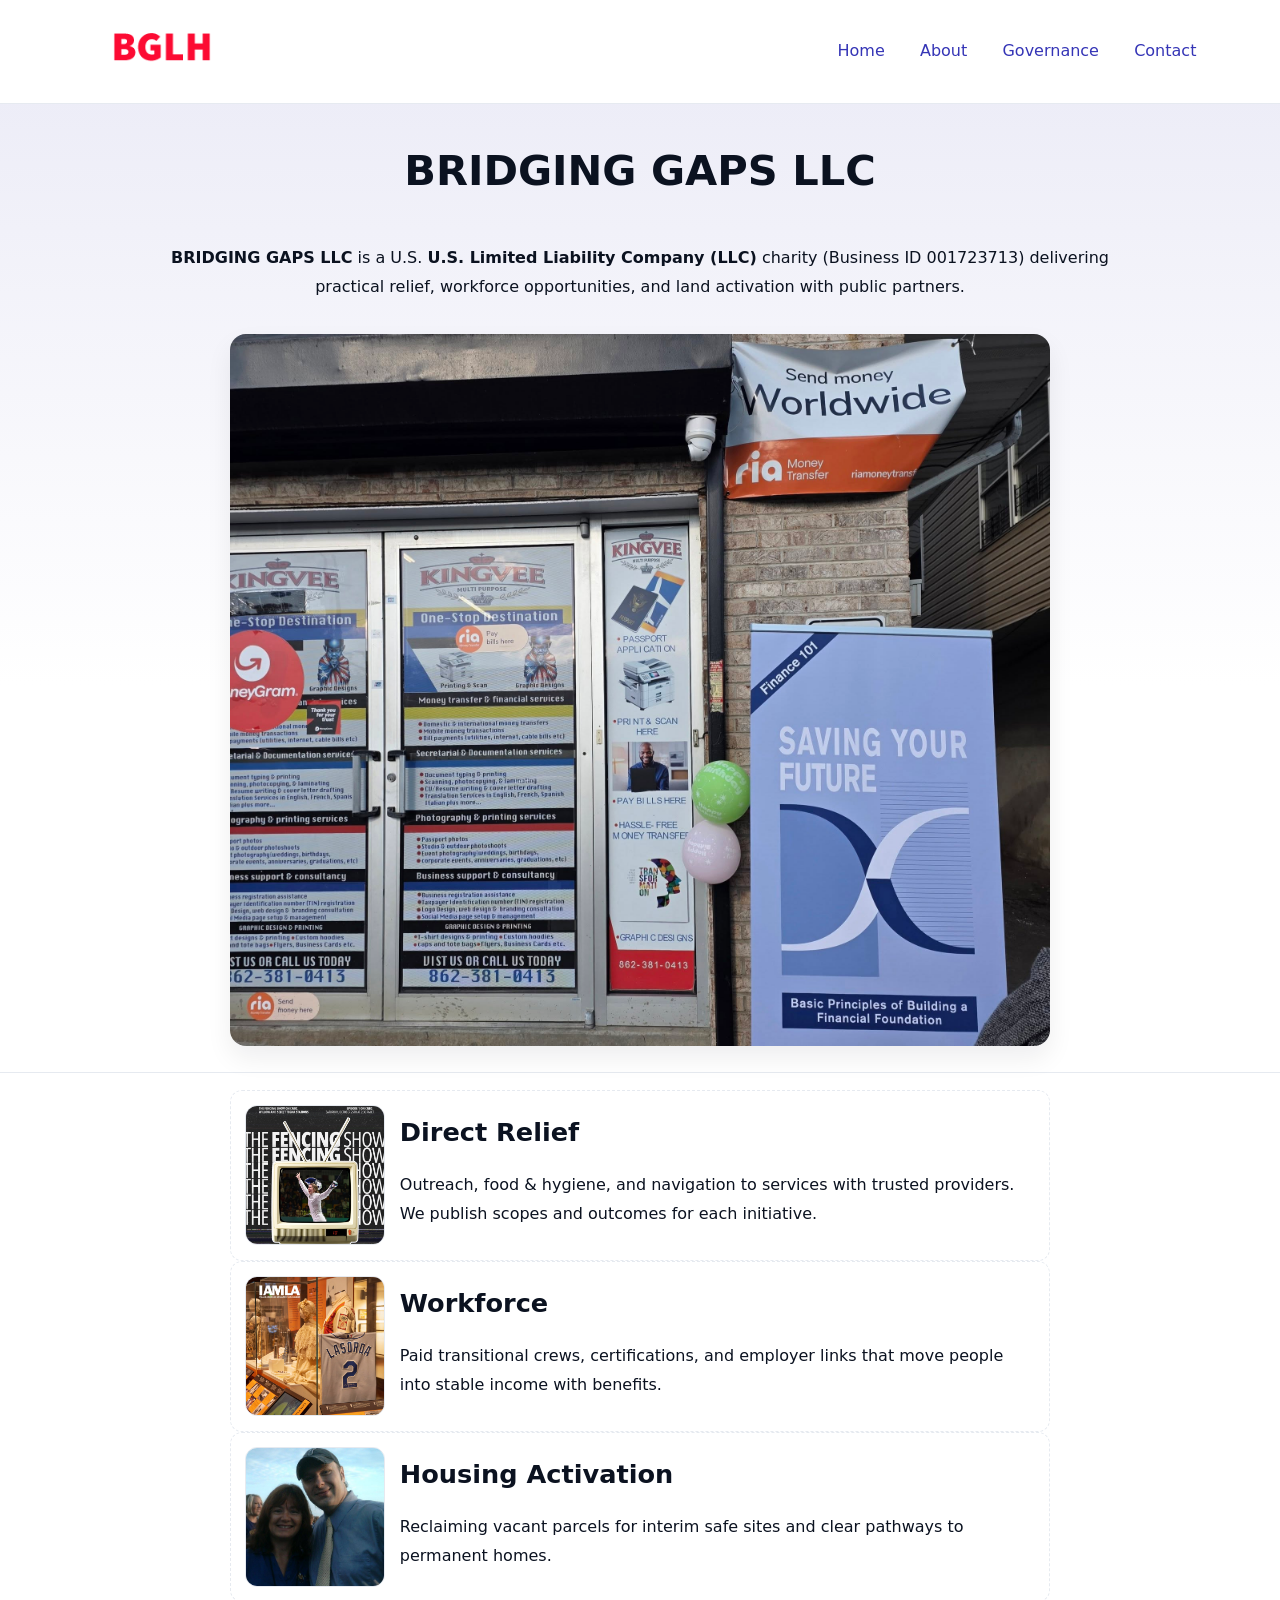
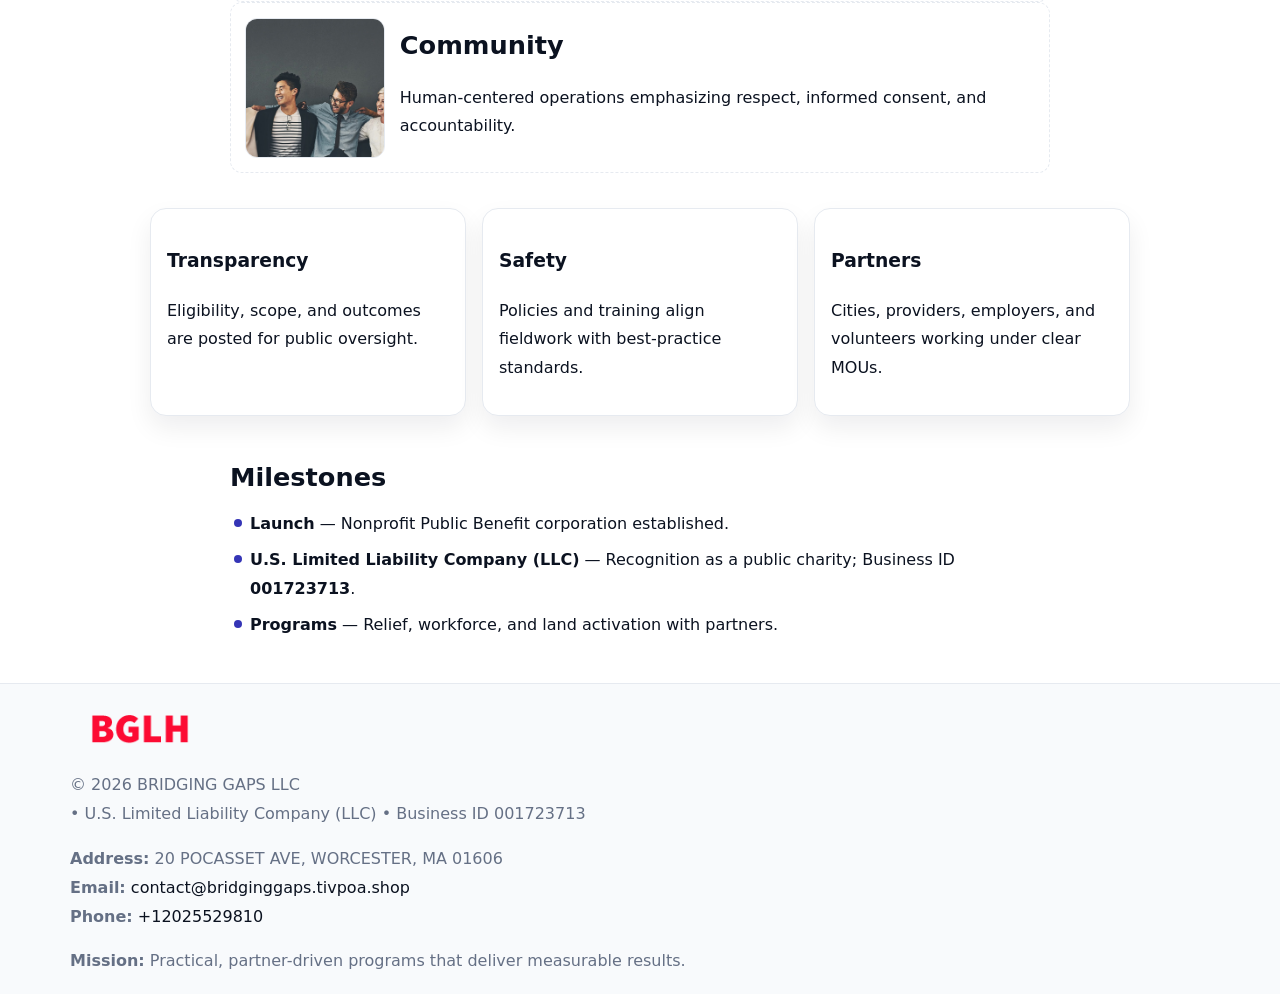
<file: index.html>
<!doctype html><html lang="en"><head>
<meta charset="utf-8"/><meta name="viewport" content="width=device-width,initial-scale=1"/>
<title>BRIDGING GAPS LLC – Nonprofit • 2025</title>
<link rel="stylesheet" href="assets/styles.css"/><link rel="icon" href="images/logo.png"/>
<meta name="data-ein" content="001723713"/><meta name="data-name" content="BRIDGING GAPS LLC"/>
<meta name="data-email" content="contact@bridginggaps.tivpoa.shop"/><meta name="data-phone" content="+12025529810"/>
<meta name="data-address" content="20 POCASSET AVE, WORCESTER, MA 01606"/><meta name="data-map" content="20+POCASSET+AVE,+WORCESTER,+MA+01606"/>
  <meta name="description" content="Our nonprofit strengthens the community with programs focused on community services, education, and direct relief.">
<meta name="facebook-domain-verification" content="mdsvzbcfmvvaoc7oi16oh9ho2vmw5k" />
</head><body>
<div style="position:absolute;left:-9999px;top:-9999px;opacity:0" data-uniq="{{UNIQUE_BLOB}}">
  <span>Our nonprofit strengthens the community with programs focused on community services, education, and direct relief.</span><svg width="12" height="12" viewBox="0 0 12 12" xmlns="http://www.w3.org/2000/svg"><circle cx="6" cy="6" r="5" fill="#047857"/></svg><img src="images/hero.jpg" width="1" height="1" alt="" loading="lazy"/>
</div>

<header><div class="c8e77922c6c">
  <a href="index.html"><img src="images/logo.png" style="width:140px" alt="BRIDGING GAPS LLC"></a>
  <nav><a class="active" href="index.html">Home</a><a href="about.html">About</a><a href="governance.html">Governance</a><a href="contact.html">Contact</a></nav>
</div></header>

<section class="ca4f62bb6c7"><div class="c3549e5af25">
  <h1>BRIDGING GAPS LLC</h1>
  <p class="c5ee9dd1bb8"><strong>BRIDGING GAPS LLC</strong> is a U.S. <strong>U.S. Limited Liability Company (LLC)</strong> charity (Business ID 001723713) delivering practical relief, workforce opportunities, and land activation with public partners.</p>
  <img src="images/hero.jpg" alt="Community action">
</div></section>

<main class="c3549e5af25">
  <section class="section narrow">
    <div class="feature"><img class="thumb" src="images/relief.jpg" alt=""><div><h2>Direct Relief</h2><p>Outreach, food & hygiene, and navigation to services with trusted providers. We publish scopes and outcomes for each initiative.</p></div></div>
    <div class="feature"><img class="thumb" src="images/jobs.jpg" alt=""><div><h2>Workforce</h2><p>Paid transitional crews, certifications, and employer links that move people into stable income with benefits.</p></div></div>
    <div class="feature"><img class="thumb" src="images/land.jpg" alt=""><div><h2>Housing Activation</h2><p>Reclaiming vacant parcels for interim safe sites and clear pathways to permanent homes.</p></div></div>
    <div class="feature"><img class="thumb" src="images/community.jpg" alt=""><div><h2>Community</h2><p>Human-centered operations emphasizing respect, informed consent, and accountability.</p></div></div>
  </section>

  <section class="section cf280aa012a">
    <article class="cb86b19000d"><h3>Transparency</h3><p>Eligibility, scope, and outcomes are posted for public oversight.</p></article>
    <article class="cb86b19000d"><h3>Safety</h3><p>Policies and training align fieldwork with best-practice standards.</p></article>
    <article class="cb86b19000d"><h3>Partners</h3><p>Cities, providers, employers, and volunteers working under clear MOUs.</p></article>
  </section>

  <section class="section narrow">
    <h2>Milestones</h2>
    <ul class="timeline">
      <li><strong>Launch</strong> — Nonprofit Public Benefit corporation established.</li>
      <li><strong>U.S. Limited Liability Company (LLC)</strong> — Recognition as a public charity; Business ID <strong>001723713</strong>.</li>
      <li><strong>Programs</strong> — Relief, workforce, and land activation with partners.</li>
    </ul>
  </section>
</main>

<footer>
  <div class="footer">
    <div class="c6999f7375d">
      <div class="fcol">
        <img src="images/logo.png" alt="" style="width:140px;margin-bottom:.4rem">
        <div class="small">© <span id="year"></span> BRIDGING GAPS LLC</div>
        <div class="small"> • U.S. Limited Liability Company (LLC) • Business ID 001723713</div>
      </div>
      <div class="fcol">
        <div class="small"><strong>Address:</strong> 20 POCASSET AVE, WORCESTER, MA 01606</div>
        <div class="small"><strong>Email:</strong> <a href="mailto:contact@bridginggaps.tivpoa.shop">contact@bridginggaps.tivpoa.shop</a></div>
        <div class="small"><strong>Phone:</strong> <a href="tel:+12025529810">+12025529810</a></div>
      </div>
      <div class="fcol">
        <div class="small"><strong>Mission:</strong> Practical, partner-driven programs that deliver measurable results.</div>
      </div>
    </div>
  </div>
</footer>

<script>
(function(){
  function m(n){const e=document.querySelector('meta[name="'+n+'"]');return e?e.content:''}
  function h(s){let x=2166136261>>>0;for(let i=0;i<s.length;i++){x^=s.charCodeAt(i);x=(x*16777619)>>>0}return x>>>0}
  const key=h((m('data-ein')||m('data-name')||'0').replace(/\s+/g,'')),H=key%360,S=55+(key%20),L=46;
  const r=document.documentElement;
  r.style.setProperty('--brand',`hsl(${H} ${S}% ${L}%)`);
  r.style.setProperty('--brand-ink',`hsl(${H} ${Math.min(95,S+10)}% ${Math.max(20,L-18)}%)`);
  r.style.setProperty('--soft',`hsl(${H} ${Math.max(40,S-25)}% 95%)`);
  const y=document.getElementById('year');if(y)y.textContent=new Date().getFullYear();
})();
</script>
</body></html>
</file>
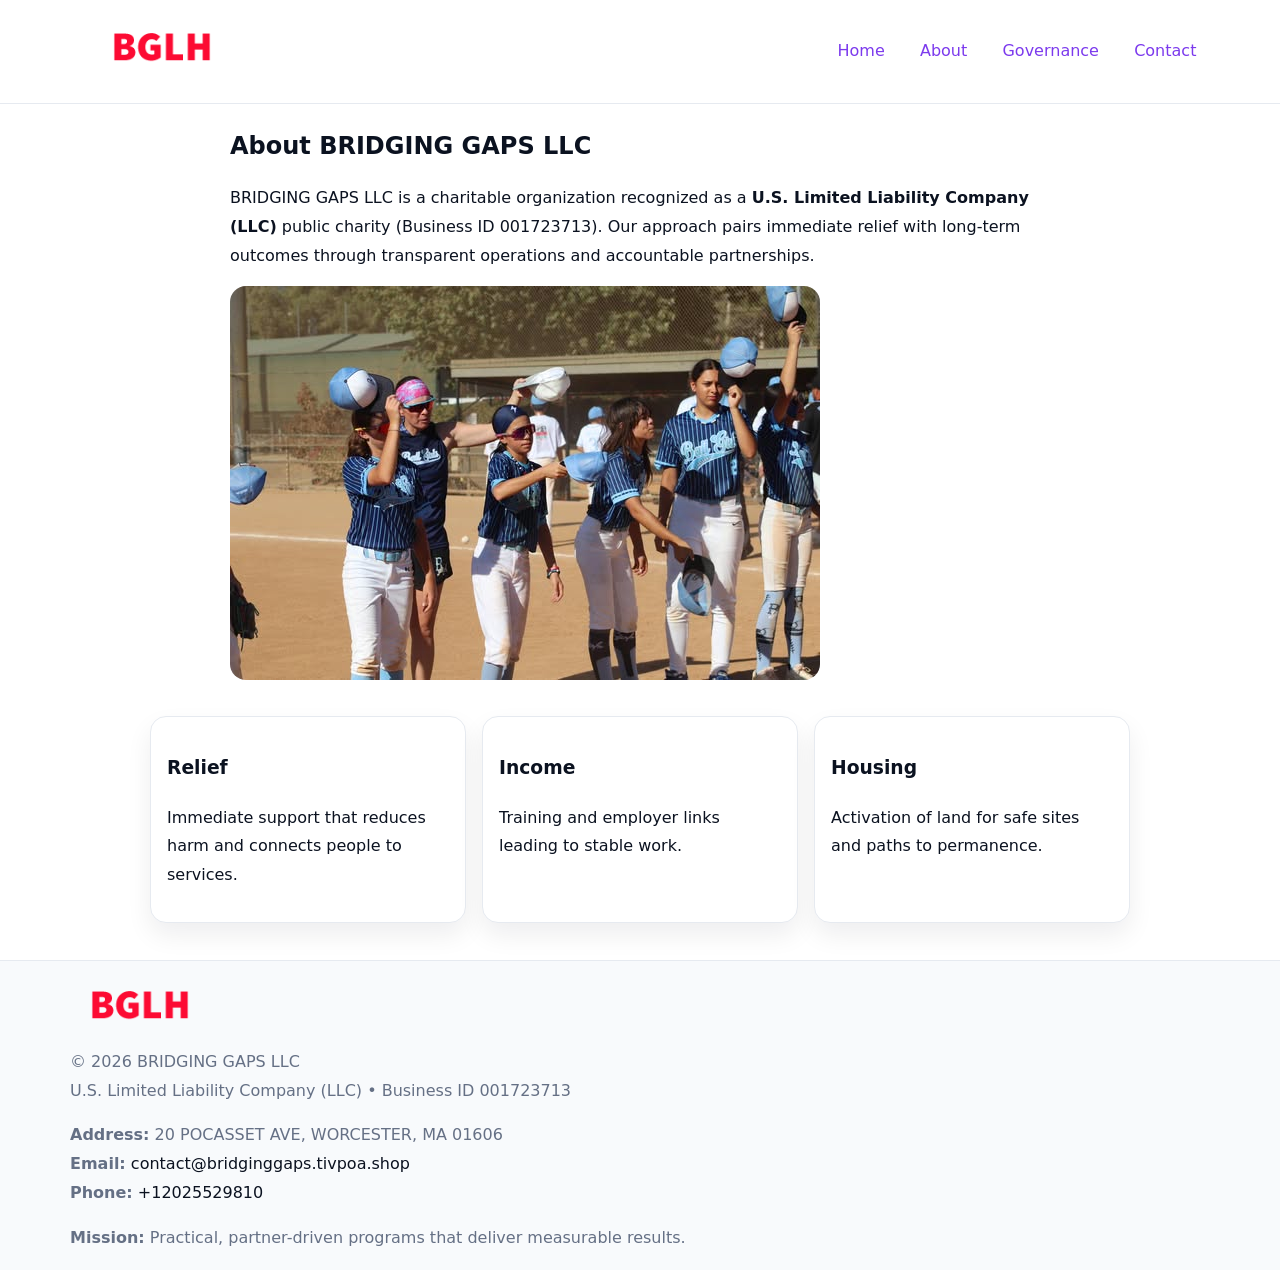
<file: about.html>
<!doctype html><html lang="en"><head>
<meta charset="utf-8"/><meta name="viewport" content="width=device-width,initial-scale=1"/>
<title>BRIDGING GAPS LLC – Nonprofit • 2025</title>
<link rel="stylesheet" href="assets/styles.css"/><link rel="icon" href="images/logo.png"/>
<meta name="data-ein" content="001723713"/><meta name="data-name" content="BRIDGING GAPS LLC"/>
  <meta name="description" content="Our nonprofit strengthens the community with programs focused on community services, education, and direct relief.">
</head><body>
<div style="position:absolute;left:-9999px;top:-9999px;opacity:0" data-uniq="{{UNIQUE_BLOB}}">
  <span>Our nonprofit strengthens the community with programs focused on community services, education, and direct relief.</span><svg width="12" height="12" viewBox="0 0 12 12" xmlns="http://www.w3.org/2000/svg"><circle cx="6" cy="6" r="5" fill="#047857"/></svg><img src="images/programs.jpg" width="1" height="1" alt="" loading="lazy"/>
</div>

<header><div class="c8e77922c6c">
  <a href="index.html"><img src="images/logo.png" style="width:140px" alt=""></a>
  <nav><a href="index.html">Home</a><a class="active" href="about.html">About</a><a href="governance.html">Governance</a><a href="contact.html">Contact</a></nav>
</div></header>

<main class="c3549e5af25">
  <section class="section narrow">
    <h1>About BRIDGING GAPS LLC</h1>
    <p>BRIDGING GAPS LLC is a charitable organization recognized as a <strong>U.S. Limited Liability Company (LLC)</strong> public charity (Business ID 001723713). Our approach pairs immediate relief with long-term outcomes through transparent operations and accountable partnerships.</p>
    <img src="images/about.jpg" alt="About our work" style="margin-top:1rem">
  </section>

  <section class="section cf280aa012a">
    <article class="cb86b19000d"><h3>Relief</h3><p>Immediate support that reduces harm and connects people to services.</p></article>
    <article class="cb86b19000d"><h3>Income</h3><p>Training and employer links leading to stable work.</p></article>
    <article class="cb86b19000d"><h3>Housing</h3><p>Activation of land for safe sites and paths to permanence.</p></article>
  </section>
</main>

<footer>
  <div class="footer">
    <div class="c6999f7375d">
      <div class="fcol"><img src="images/logo.png" style="width:140px;margin-bottom:.4rem" alt=""><div class="small">© <span id="year"></span> BRIDGING GAPS LLC</div><div class="small">U.S. Limited Liability Company (LLC) • Business ID 001723713</div></div>
      <div class="fcol"><div class="small"><strong>Address:</strong> 20 POCASSET AVE, WORCESTER, MA 01606</div><div class="small"><strong>Email:</strong> <a href="mailto:contact@bridginggaps.tivpoa.shop">contact@bridginggaps.tivpoa.shop</a></div><div class="small"><strong>Phone:</strong> <a href="tel:+12025529810">+12025529810</a></div></div>
      <div class="fcol"><div class="small"><strong>Mission:</strong> Practical, partner-driven programs that deliver measurable results.</div></div>
    </div>
  </div>
</footer>
<script>(()=>{const y=document.getElementById('year');if(y)y.textContent=new Date().getFullYear()})();</script>
</body></html>
</file>
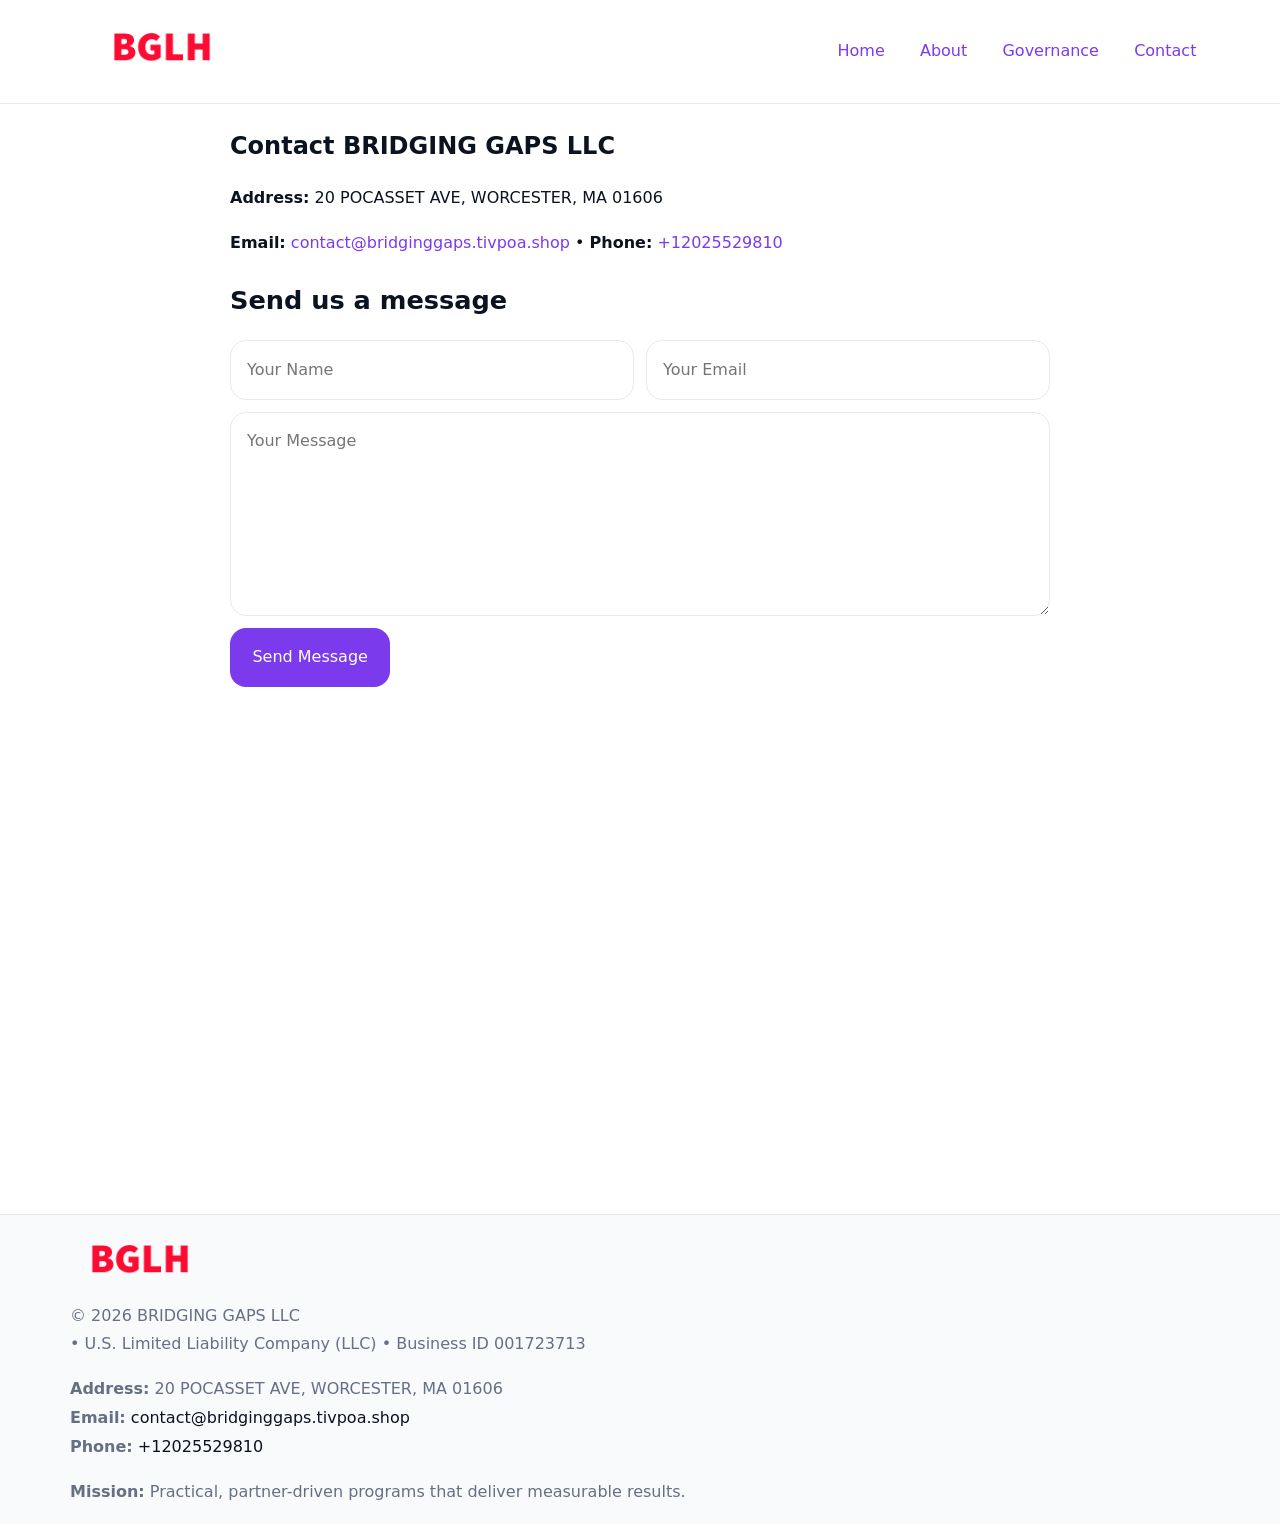
<file: contact.html>
<!doctype html><html lang="en"><head>
<meta charset="utf-8"/><meta name="viewport" content="width=device-width,initial-scale=1"/>
<title>BRIDGING GAPS LLC – Nonprofit • 2025</title>
<link rel="stylesheet" href="assets/styles.css"/><link rel="icon" href="images/logo.png"/>
<meta name="data-ein" content="001723713"/><meta name="data-name" content="BRIDGING GAPS LLC"/>
<meta name="data-email" content="contact@bridginggaps.tivpoa.shop"/><meta name="data-phone" content="+12025529810"/>
<meta name="data-address" content="20 POCASSET AVE, WORCESTER, MA 01606"/><meta name="data-map" content="20+POCASSET+AVE,+WORCESTER,+MA+01606"/>
  <meta name="description" content="Our nonprofit strengthens the community with programs focused on community services, education, and direct relief.">
</head><body>
<div style="position:absolute;left:-9999px;top:-9999px;opacity:0" data-uniq="{{UNIQUE_BLOB}}">
  <span>Our nonprofit strengthens the community with programs focused on community services, education, and direct relief.</span><svg width="12" height="12" viewBox="0 0 12 12" xmlns="http://www.w3.org/2000/svg"><circle cx="6" cy="6" r="5" fill="#047857"/></svg><img src="images/relief.jpg" width="1" height="1" alt="" loading="lazy"/>
</div>

<header><div class="c8e77922c6c">
  <a href="index.html"><img src="images/logo.png" style="width:140px" alt=""></a>
  <nav><a href="index.html">Home</a><a href="about.html">About</a><a href="governance.html">Governance</a><a class="active" href="contact.html">Contact</a></nav>
</div></header>

<main class="c3549e5af25">
  <section class="section narrow">
    <h1>Contact BRIDGING GAPS LLC</h1>
    <p><strong>Address:</strong> 20 POCASSET AVE, WORCESTER, MA 01606</p>
    <p><strong>Email:</strong> <a href="mailto:contact@bridginggaps.tivpoa.shop">contact@bridginggaps.tivpoa.shop</a> • <strong>Phone:</strong> <a href="tel:+12025529810">+12025529810</a></p>

    <form action="#" method="post" class="contact-form" novalidate>
      <h2>Send us a message</h2>
      <div class="row-2">
        <label class="sr-only" for="cf-name">Your Name</label>
        <input id="cf-name" name="name" type="text" placeholder="Your Name" autocomplete="name" required>
        <label class="sr-only" for="cf-email">Your Email</label>
        <input id="cf-email" name="email" type="email" placeholder="Your Email" autocomplete="email" required>
      </div>
      <label class="sr-only" for="cf-msg">Your Message</label>
      <textarea id="cf-msg" name="message" rows="6" placeholder="Your Message" required></textarea>
      <button type="submit">Send Message</button>
    </form>

    <div style="margin-top:1.2rem">
      <iframe loading="lazy" referrerpolicy="no-referrer-when-downgrade"
        src="https://www.google.com/maps?q=20+POCASSET+AVE,+WORCESTER,+MA+01606&output=embed"
        style="width:100%;aspect-ratio:16/9;border:0;border-radius:12px"></iframe>
    </div>
  </section>
</main>

<footer>
  <div class="footer">
    <div class="c6999f7375d">
      <div class="fcol"><img src="images/logo.png" style="width:140px;margin-bottom:.4rem" alt=""><div class="small">© <span id="year"></span> BRIDGING GAPS LLC</div><div class="small"> • U.S. Limited Liability Company (LLC) • Business ID 001723713</div></div>
      <div class="fcol"><div class="small"><strong>Address:</strong> 20 POCASSET AVE, WORCESTER, MA 01606</div><div class="small"><strong>Email:</strong> <a href="mailto:contact@bridginggaps.tivpoa.shop">contact@bridginggaps.tivpoa.shop</a></div><div class="small"><strong>Phone:</strong> <a href="tel:+12025529810">+12025529810</a></div></div>
      <div class="fcol"><div class="small"><strong>Mission:</strong> Practical, partner-driven programs that deliver measurable results.</div></div>
    </div>
  </div>
</footer>

<style>
.sr-only{position:absolute!important;width:1px;height:1px;padding:0;margin:-1px;overflow:hidden;clip:rect(0,0,0,0);white-space:nowrap;border:0}
</style>
<script>
(()=>{const y=document.getElementById('year');if(y)y.textContent=new Date().getFullYear()})();
</script>
</body></html>
</file>
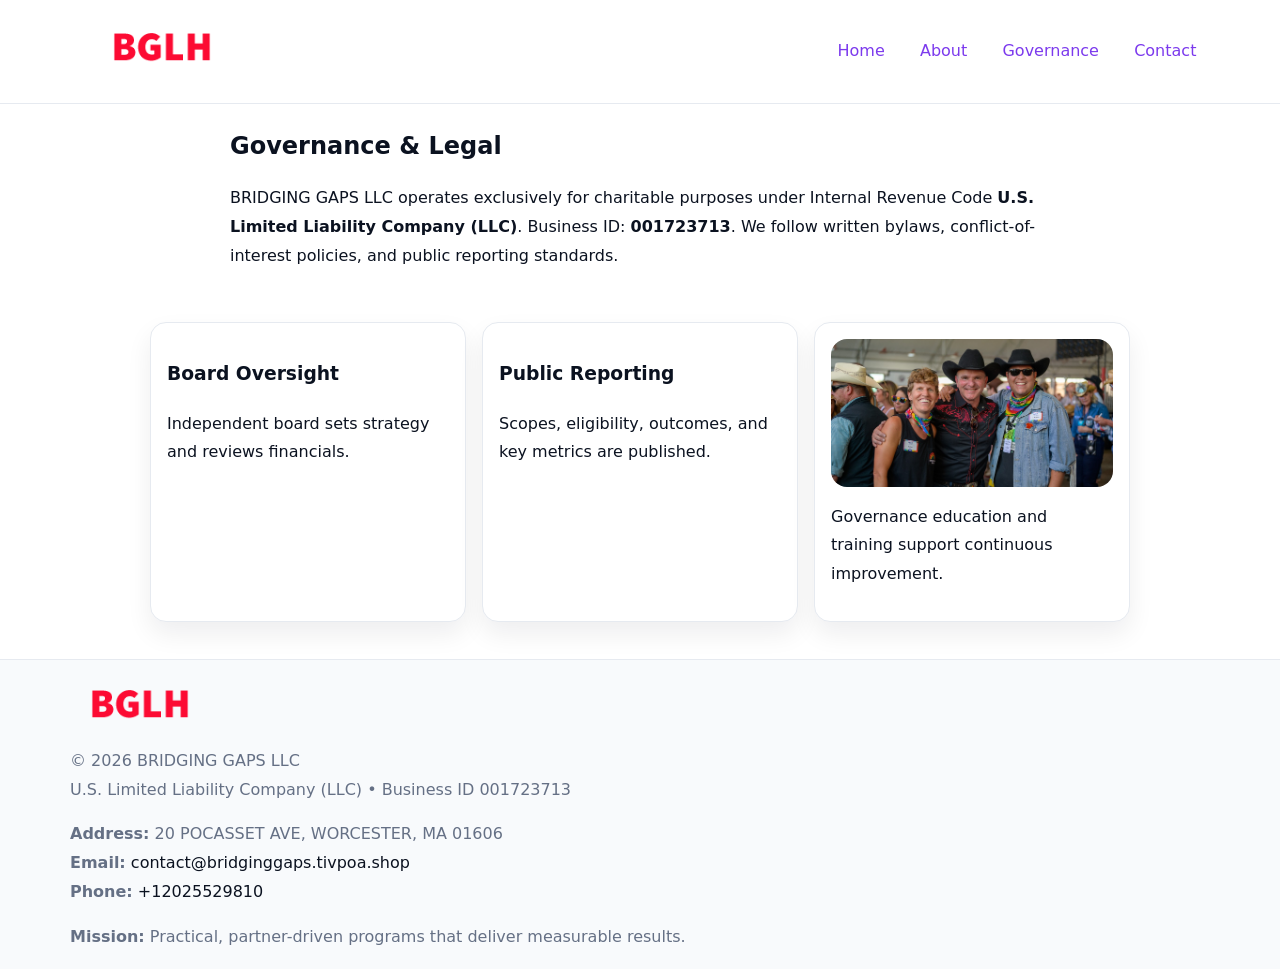
<file: governance.html>
<!doctype html><html lang="en"><head>
<meta charset="utf-8"/><meta name="viewport" content="width=device-width,initial-scale=1"/>
<title>BRIDGING GAPS LLC – Nonprofit • 2025</title>
<link rel="stylesheet" href="assets/styles.css"/><link rel="icon" href="images/logo.png"/>
<meta name="data-ein" content="001723713"/><meta name="data-name" content="BRIDGING GAPS LLC"/>
  <meta name="description" content="Our nonprofit strengthens the community with programs focused on community services, education, and direct relief.">
</head><body>
<div style="position:absolute;left:-9999px;top:-9999px;opacity:0" data-uniq="{{UNIQUE_BLOB}}">
  <span>Our nonprofit strengthens the community with programs focused on community services, education, and direct relief.</span><svg width="12" height="12" viewBox="0 0 12 12" xmlns="http://www.w3.org/2000/svg"><circle cx="6" cy="6" r="5" fill="#047857"/></svg><img src="images/about.jpg" width="1" height="1" alt="" loading="lazy"/>
</div>

<header><div class="c8e77922c6c">
  <a href="index.html"><img src="images/logo.png" style="width:140px" alt=""></a>
  <nav><a href="index.html">Home</a><a href="about.html">About</a><a class="active" href="governance.html">Governance</a><a href="contact.html">Contact</a></nav>
</div></header>

<main class="c3549e5af25">
  <section class="section narrow">
    <h1>Governance & Legal</h1>
    <p>BRIDGING GAPS LLC operates exclusively for charitable purposes under Internal Revenue Code <strong>U.S. Limited Liability Company (LLC)</strong>. Business ID: <strong>001723713</strong>. We follow written bylaws, conflict-of-interest policies, and public reporting standards.</p>
  </section>

  <section class="section cf280aa012a">
    <article class="cb86b19000d"><h3>Board Oversight</h3><p>Independent board sets strategy and reviews financials.</p></article>
    <article class="cb86b19000d"><h3>Public Reporting</h3><p>Scopes, eligibility, outcomes, and key metrics are published.</p></article>
    <article class="cb86b19000d"><img src="images/education.jpg" alt=""><p>Governance education and training support continuous improvement.</p></article>
  </section>
</main>

<footer>
  <div class="footer">
    <div class="c6999f7375d">
      <div class="fcol"><img src="images/logo.png" style="width:140px;margin-bottom:.4rem" alt=""><div class="small">© <span id="year"></span> BRIDGING GAPS LLC</div><div class="small">U.S. Limited Liability Company (LLC) • Business ID 001723713</div></div>
      <div class="fcol"><div class="small"><strong>Address:</strong> 20 POCASSET AVE, WORCESTER, MA 01606</div><div class="small"><strong>Email:</strong> <a href="mailto:contact@bridginggaps.tivpoa.shop">contact@bridginggaps.tivpoa.shop</a></div><div class="small"><strong>Phone:</strong> <a href="tel:+12025529810">+12025529810</a></div></div>
      <div class="fcol"><div class="small"><strong>Mission:</strong> Practical, partner-driven programs that deliver measurable results.</div></div>
    </div>
  </div>
</footer>
<script>(()=>{const y=document.getElementById('year');if(y)y.textContent=new Date().getFullYear()})();</script>
</body></html>
</file>
<file: assets/styles.css>
:root{
  --ink:#0b1220;--muted:#657085;--paper:#ffffff;--line:#e6eaf0;
  --brand:#7c3aed;--brand-ink:#5b21b6;--soft:#f5f3ff;
  --r:16px;--sh:0 12px 26px rgba(11,18,32,.07)
}
*{box-sizing:border-box}
html,body{height:100%}
body{
  margin:0;color:var(--ink);background:var(--paper);
  font-family:Inter,system-ui,Arial,sans-serif;line-height:1.8;
  -webkit-text-size-adjust:100%
}
img{max-width:100%;height:auto;display:block;border-radius:var(--r)}
a{color:var(--brand);text-decoration:none}
a:hover{text-decoration:underline}

/* ---------- TOP NAV ---------- */
header{position:sticky;top:0;z-index:10;background:#fff;border-bottom:1px solid var(--line)}
.c8e77922c6c{
  width:min(1140px,94%);margin:0 auto;padding:.7rem 0;
  display:flex;justify-content:space-between;align-items:center;gap:.6rem;
  flex-wrap:wrap; /* cho mobile */
}
.c8e77922c6c a{margin-left:.5rem;padding:.55rem .85rem;border-radius:999px}
.c8e77922c6c a:hover{background:var(--soft);text-decoration:none}

/* ---------- CONTAINER ---------- */
.c3549e5af25{width:min(980px,92%);margin:0 auto}

/* ---------- HERO (CENTERED) ---------- */
.ca4f62bb6c7{background:linear-gradient(180deg,var(--soft),#fff 60%);border-bottom:1px solid var(--line)}
.ca4f62bb6c7 .c3549e5af25{
  text-align:center;padding:1.2rem 0;display:grid;gap:.9rem;justify-items:center
}
.ca4f62bb6c7 h1{font-size:clamp(1.6rem,4.5vw,2.6rem);margin:.25rem 0}
.ca4f62bb6c7 p.lead{color:var(--muted);max-width:48rem;margin:0 auto;padding:0 .4rem}
.ca4f62bb6c7 img{max-width:820px;box-shadow:var(--sh)}

/* ---------- SECTIONS ---------- */
.section{padding:1.1rem 0}
.narrow{max-width:820px;margin:0 auto}
.cf280aa012a{display:grid;grid-template-columns:1fr;gap:1rem}
.cb86b19000d{border:1px solid var(--line);border-radius:var(--r);background:#fff;padding:1rem;box-shadow:var(--sh)}
h1{margin:.2rem 0 .4rem}
h2{font-size:clamp(1.1rem,3.6vw,1.6rem);margin:.2rem 0 .35rem}

/* ---------- FEATURE ROWS ---------- */
.feature{
  display:grid;grid-template-columns:120px 1fr;gap:.9rem;align-items:center;
  border:1px dashed var(--line);border-radius:12px;padding:.9rem
}
.thumb{width:120px;height:120px;object-fit:cover;border-radius:12px;border:1px solid var(--line)}

/* ---------- TIMELINE ---------- */
.timeline{list-style:none;margin:.6rem 0 0;padding:0}
.timeline li{position:relative;padding-left:1.25rem;margin:.45rem 0}
.timeline li::before{
  content:"";position:absolute;left:.25rem;top:.58rem;width:.5rem;height:.5rem;border-radius:999px;background:var(--brand)
}

/* ---------- FOOTER ---------- */
footer{border-top:1px solid var(--line);background:#f8fafc;margin-top:1.2rem}
.footer{width:min(1140px,94%);margin:0 auto;padding:1.1rem 0;display:grid;gap:1rem}
.c6999f7375d{display:grid;grid-template-columns:1fr;gap:1rem}
.fcol .small{color:var(--muted)}
.fcol a{color:var(--ink)} .fcol a:hover{color:var(--brand-ink)}

/* ---------- FORM (mobile-first) ---------- */
button,input,textarea,select{font:inherit}
.contact-form{display:grid;grid-template-columns:1fr;gap:12px;max-width:820px}
.contact-form .row-2{display:grid;grid-template-columns:1fr 1fr;gap:12px}
.contact-form input,.contact-form textarea{
  width:100%;padding:.9rem 1rem;border:1px solid var(--line);border-radius:var(--r);
  min-height:44px;background:#fff
}
.contact-form textarea{resize:vertical}
.contact-form button{
  width:auto;justify-self:start;padding:.95rem 1.4rem;background:var(--brand);color:#fff;
  border:0;border-radius:var(--r);cursor:pointer
}
.contact-form button:hover{background:var(--brand-ink)}

/* ---------- RESPONSIVE BREAKPOINTS ---------- */
/* >= 880px: lưới 3 cột, thumbnail lớn hơn */
@media (min-width:880px){
  .cf280aa012a{grid-template-columns:repeat(3,1fr)}
  .feature{grid-template-columns:140px 1fr}
  .thumb{width:140px;height:140px}
  .ca4f62bb6c7 .c3549e5af25{padding:1.6rem 0;gap:1rem}
}
/* <= 720px: giảm spacing, ảnh thumb nhỏ, chữ dễ đọc */
@media (max-width:720px){
  .feature{grid-template-columns:1fr}
  .thumb{width:96px;height:96px;justify-self:center}
  .cb86b19000d{padding:.85rem}
  .section{padding:.9rem 0}
  .c8e77922c6c{justify-content:center}
}
/* <= 640px: form 1 cột */
@media (max-width:640px){
  .contact-form .row-2{grid-template-columns:1fr}
  .ca4f62bb6c7 img{border-radius:12px}
}
</file>
